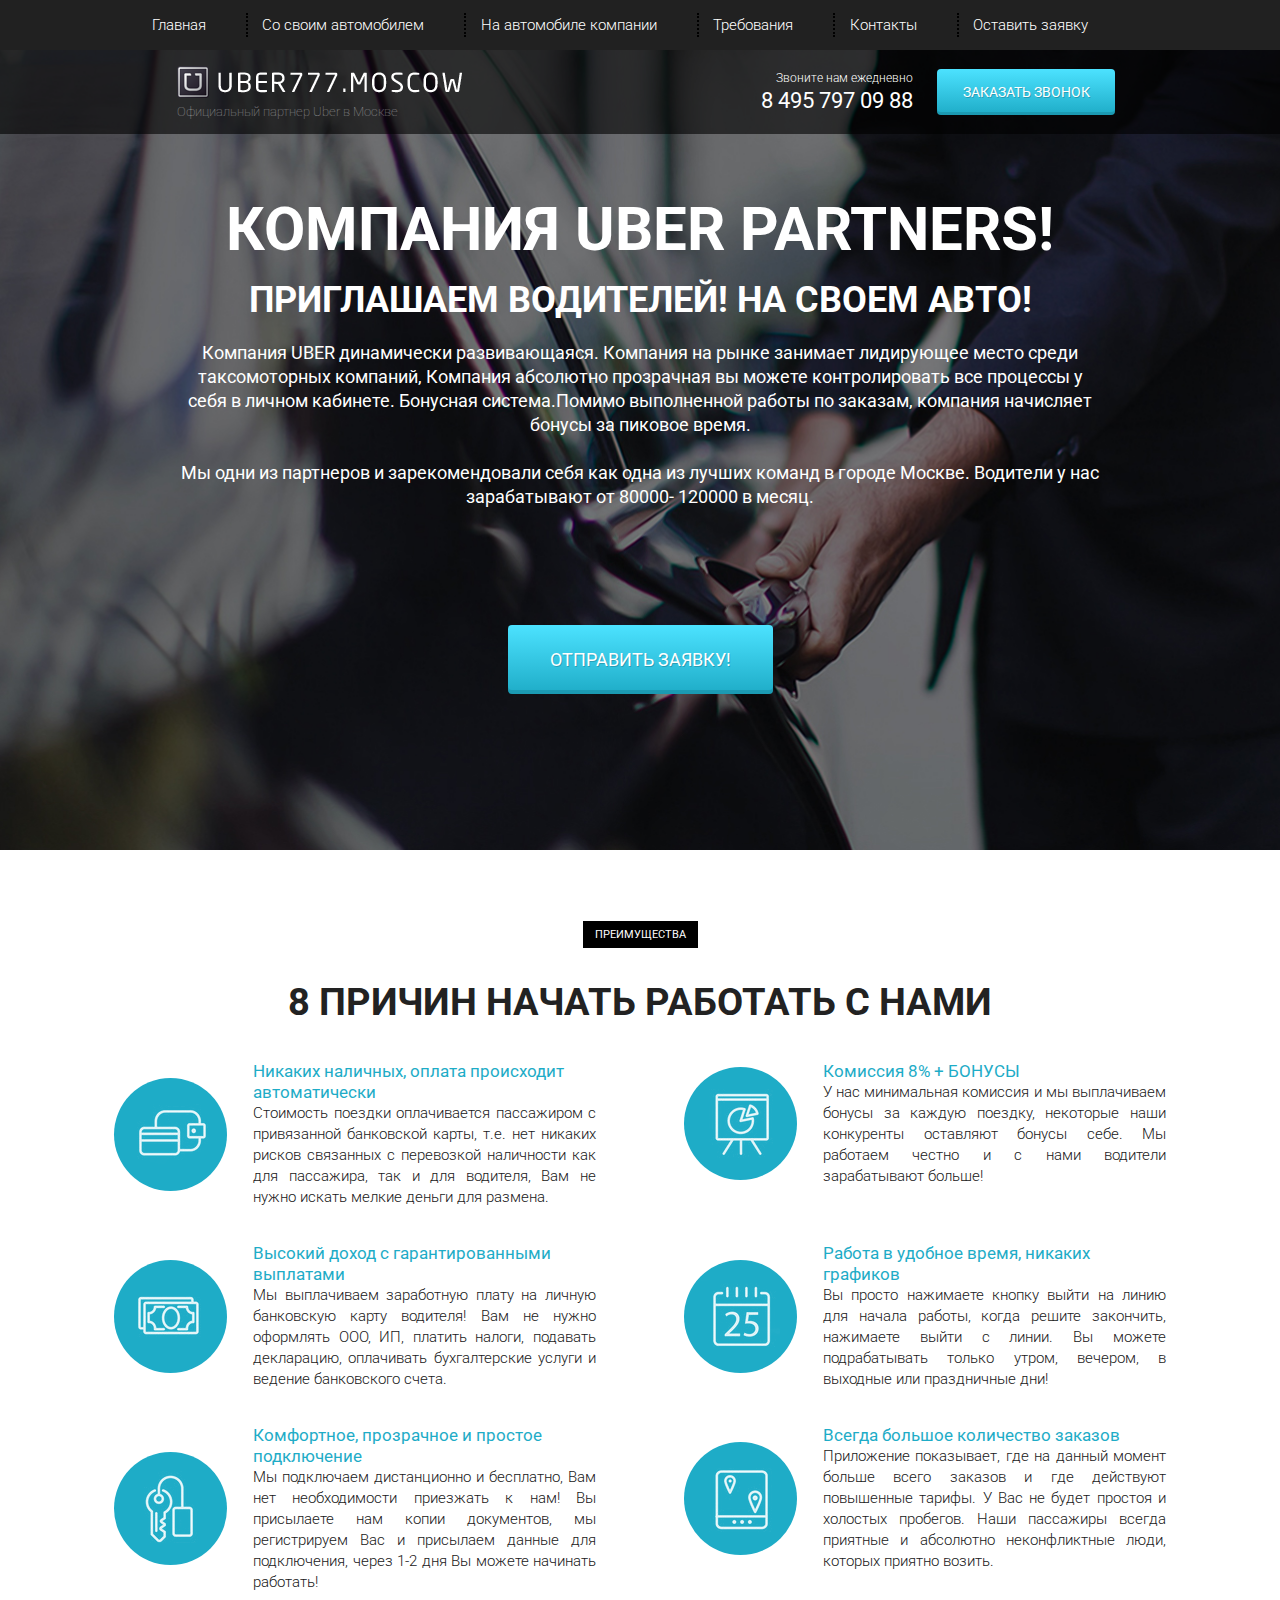
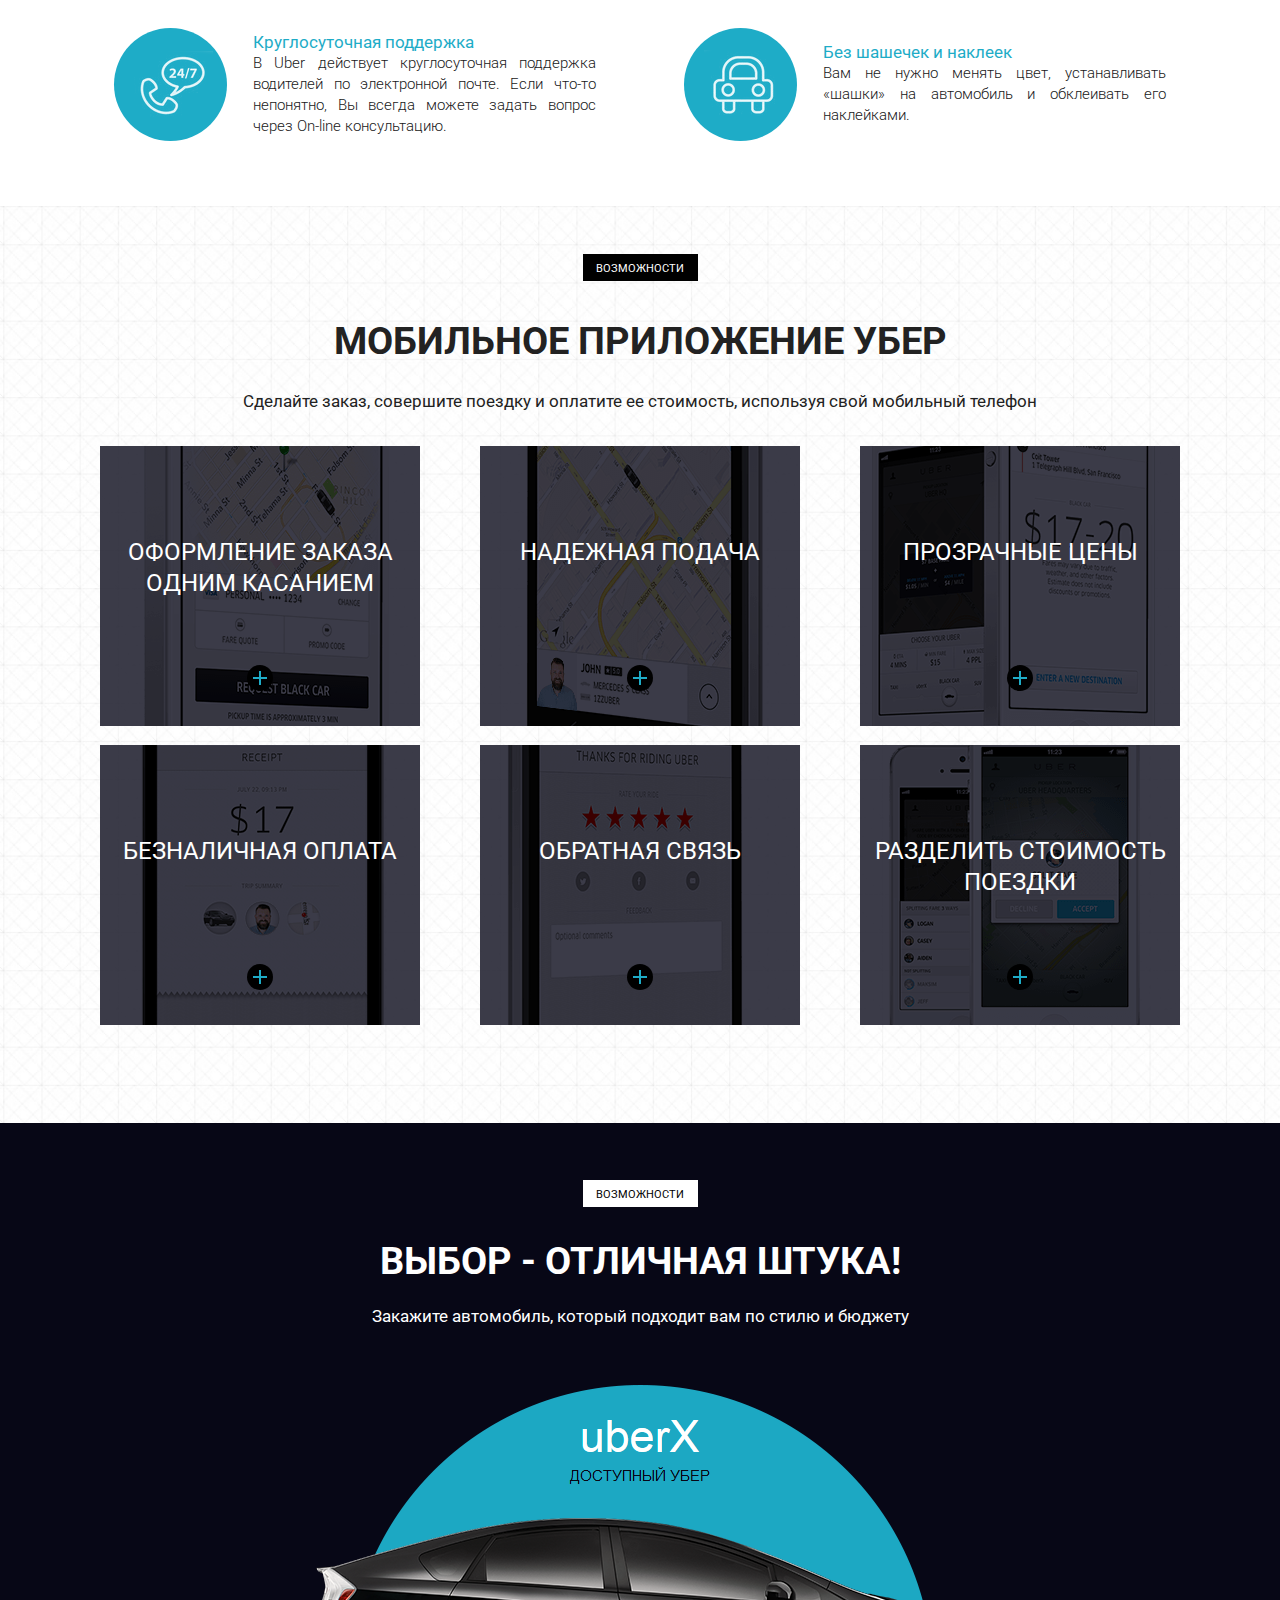
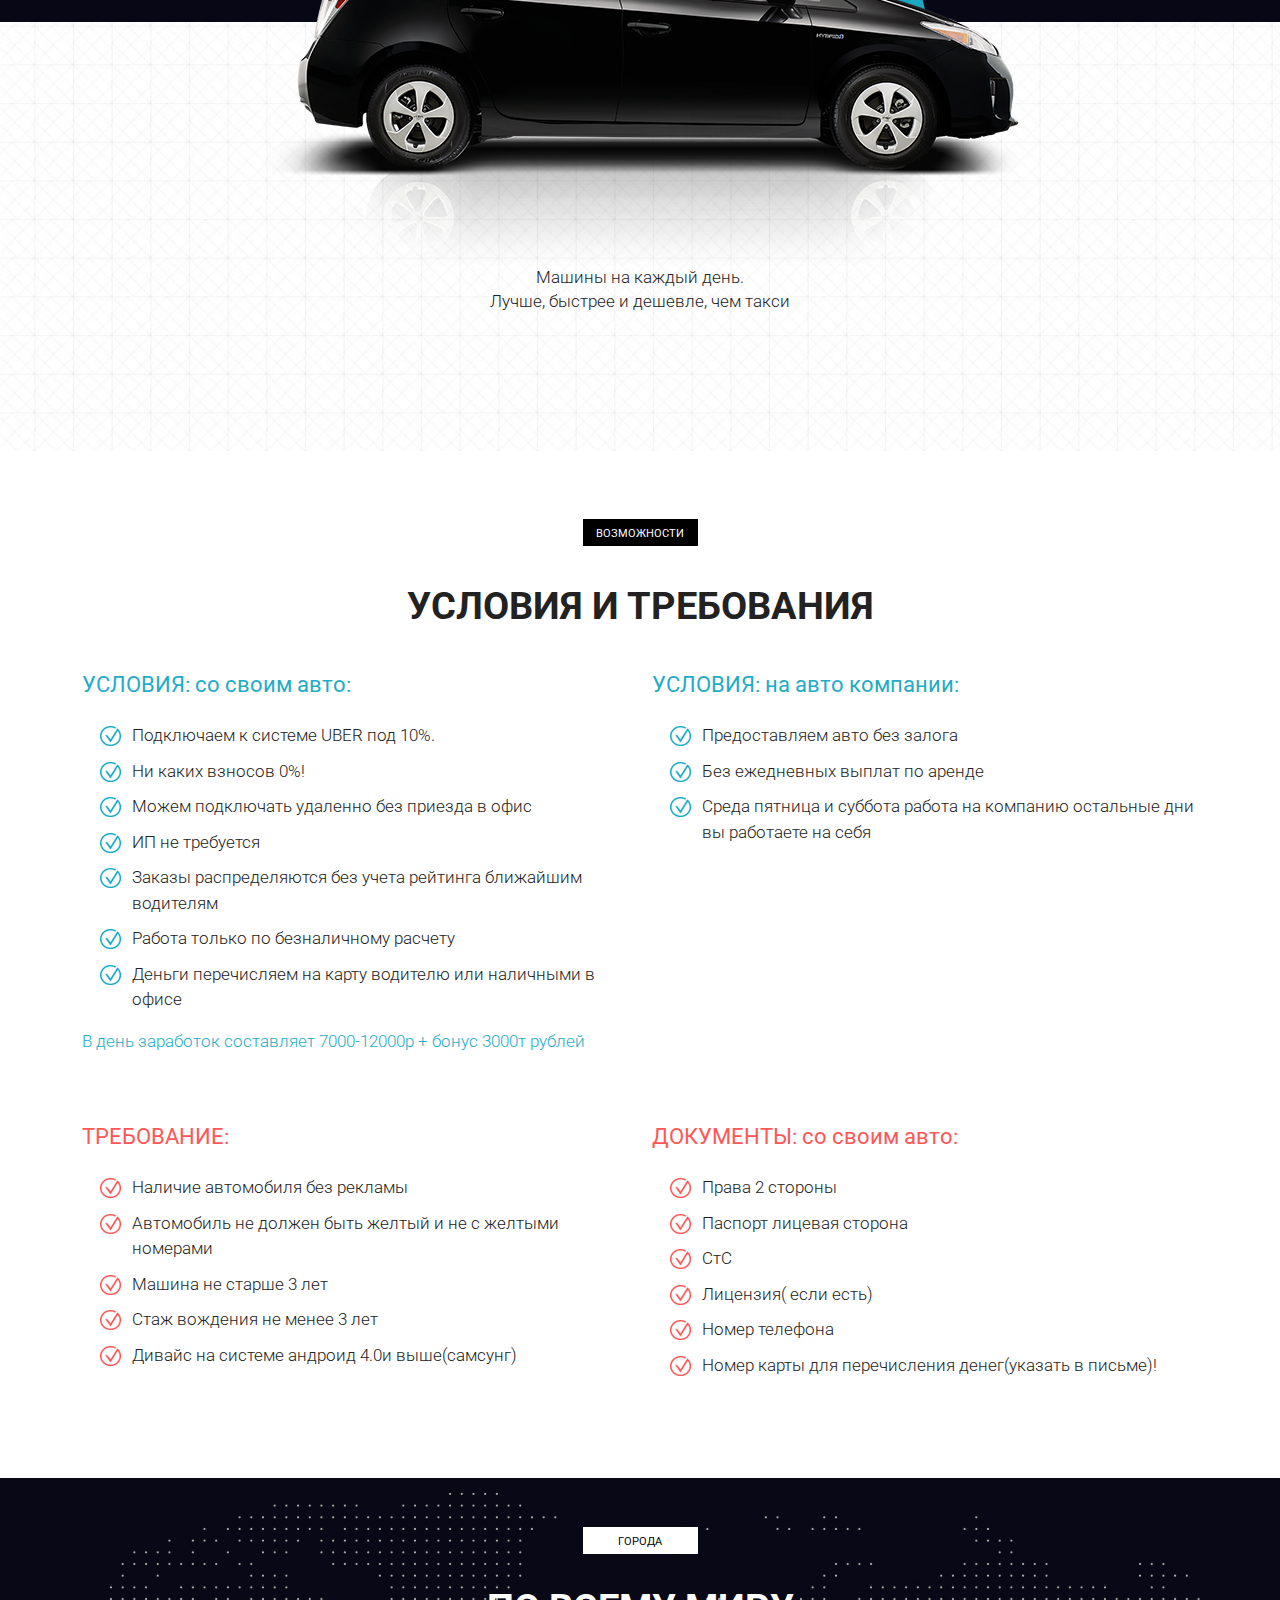
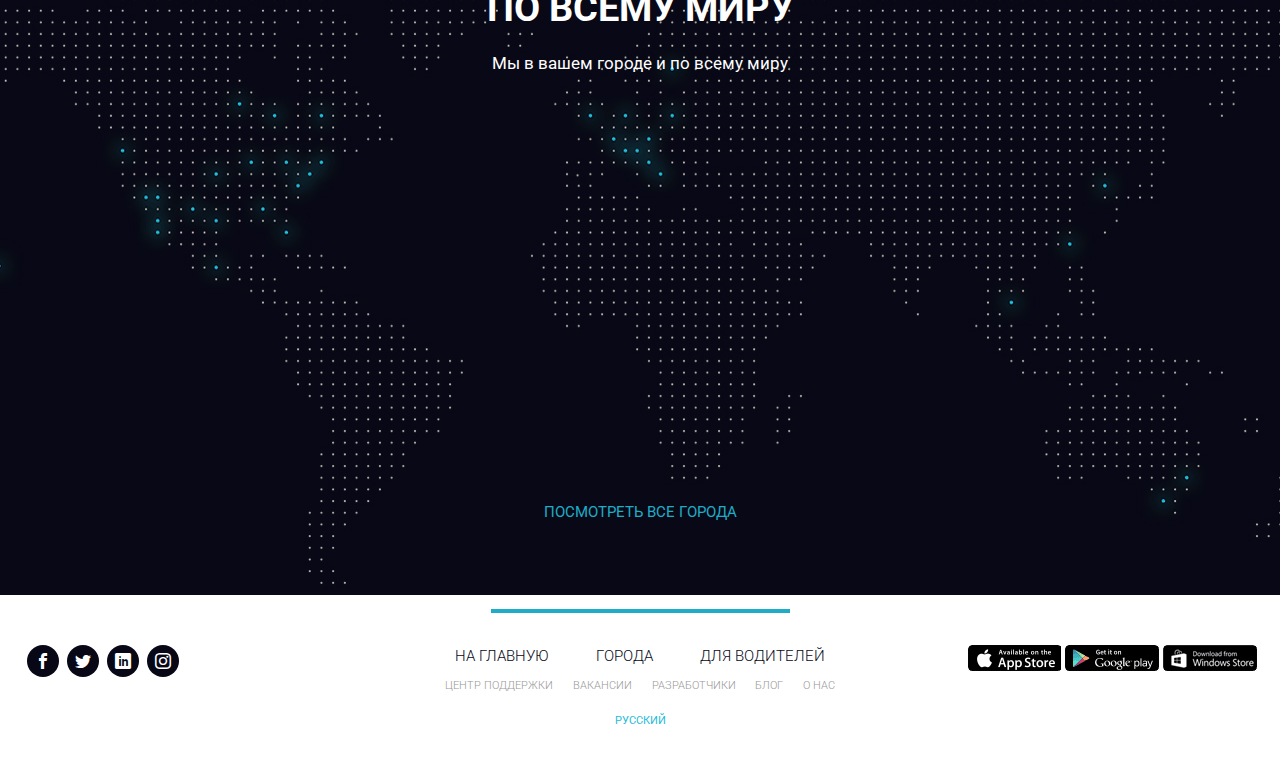
<file: uber/index.html>
<!DOCTYPE html>
<html lang="en">
<head>
    <meta charset="UTF-8">
    <meta http-equiv="X-UA-Compatible" content="IE=edge">
    <meta name="viewport" content="width=device-width, initial-scale=1.0">
    <title>UBER</title>
    <link rel="shortcut icon" href="icons/favicon/favicon.ico" type="image/x-icon">
    <link rel="preconnect" href="https://fonts.googleapis.com">
    <link rel="preconnect" href="https://fonts.gstatic.com" crossorigin>
    <link href="https://fonts.googleapis.com/css2?family=Roboto:wght@300;400;700&display=swap" rel="stylesheet">
        <link rel="stylesheet" href="css/bootstrap-grid.min.css">
    <link rel="stylesheet" href="css/bootstrap-reboot.min.css">
    <link rel="stylesheet" href="css/icon-fonts.css">
    <link rel="stylesheet" href="css/style.min.css">
</head>
<body>
    <header>
        <nav>
            <div class="container">
                <ul class="menu">
                   <li class="menu_item"><a href="#" class="menu_link">Главная</a></li>
                   <li class="menu_item"><a href="#require" class="menu_link">Со своим автомобилем</a></li>
                   <li class="menu_item"><a href="#require" class="menu_link">На автомобиле компании</a></li>
                   <li class="menu_item"><a href="#" class="menu_link">Требования</a></li>
                   <li class="menu_item"><a href="#" class="menu_link">Контакты</a></li>
                   <li class="menu_item"><a href="#" class="menu_link">Оставить заявку</a></li>
                </ul>
            </div>
            <div class="hamburger">
                <span></span>
                <span></span>
                <span></span>
            </div>
        </nav>
        <div class="subheader">
            <div class="container">
                <div class="row">
                    <div class="col-6 col-md-4 offset-md-1">
                        <a href="#" class="subheader_logo"><img src="icons/logo.png" alt="logo"></a>
                        <div class="xs-hidden subheader_official">Официальный партнер Uber в Москве</div>
                    </div>
    
                    <div class="xs-hidden col-6 col-md-3 offset-md-1 col-xl-2 offset-xl-2">
                        <div class="subheader_call">Звоните нам ежедневно</div>
                        <a href="tel:84957970988" class="subheader_phone">8 495 797 09 88</a>
                    </div>
    
                    <div class="col-6 col-md-3">
                        <a href="tel:84957970988" class="xs-visible subheader_phone">8 495 797 09 88</a>
                        <button class="subheader_btn">заказать звонок</button>
                    </div>
                </div>
            </div>
        </div>
    </header>

    <section class="promo">
        <div class="container">
            <div class="row">
                <div class="col-md-12 offset-md-0 col-lg-10 offset-lg-1">
                    <h1 class="promo_header">КОМПАНИЯ UBER PARTNERS!</h1>
                    <h2 class="promo_subheader">ПРИГЛАШАЕМ ВОДИТЕЛЕЙ! НА СВОЕМ АВТО!</h2>
                    <div class="promo_descr">
                        Компания UBER  динамически развивающаяся. Компания на рынке занимает лидирующее место среди
                        таксомоторных компаний, Компания абсолютно прозрачная вы можете контролировать все процессы у себя в личном кабинете. Бонуcная система.Помимо выполненной работы по заказам, компания начисляет бонусы за
                        пиковое время.
                        <br><br>
                        Мы одни из партнеров и зарекомендовали себя как одна из лучших команд в городе Москве.  Водители у нас
                        зарабатывают от 80000- 120000 в месяц.
                    </div>
                    <button class="promo_btn">ОТПРАВИТЬ ЗАЯВКУ!</button>
                </div>
            </div>
        </div>
    </section>

    <section class="adv">
        <div class="container">
                <h3 class="label">преимущества</h3>
                <h2 class="title">8 причин начать работать с нами</h2>
                <div class="row">
                        <div class="col-md-6">
                            <div class="adv_block">
                                <div class="adv_round">
                                    <img src="icons/icon1.png" alt="1">
                            </div>
                            <div class="adv_text">
                                <div class="adv_head">Никаких наличных, оплата происходит автоматически</div>
                                <div class="adv_descr">
                                    Стоимость поездки оплачивается пассажиром с привязанной банковской карты, т.е. нет никаких рисков связанных с перевозкой наличности как для пассажира, так и для водителя, Вам не нужно искать мелкие деньги для размена.</div>
                            </div>
                        </div>
                    </div>
    
                        <div class="col-md-6">
                            <div class="adv_block">
                                <div class="adv_round">
                                     <img src="icons/icon2.png" alt="2" class="adv_icon">
                                </div>
                            <div class="adv_text">
                                <div class="adv_head">Комиссия 8% + БОНУСЫ</div>
                                <div class="adv_descr">У нас минимальная комиссия и мы выплачиваем бонусы за каждую поездку, некоторые наши конкуренты оставляют бонусы себе. Мы работаем честно и с нами водители зарабатывают больше!</div>
                            </div>
                          </div>
                        </div>
    
                        <div class="col-md-6">
                            <div class="adv_block">
                                <div class="adv_round">
                                    <img src="icons/icon3.png" alt="3" class="adv_icon">
                                </div>
                            <div class="adv_text">
                                <div class="adv_head">Высокий доход с гарантированными выплатами</div>
                                <div class="adv_descr">Мы выплачиваем заработную плату на личную банковскую карту водителя! Вам не нужно оформлять ООО, ИП, платить налоги, подавать декларацию, оплачивать бухгалтерские услуги и ведение банковского счета.</div>
                                </div>
                            </div>
                        </div>
    
                        <div class="col-md-6">
                            <div class="adv_block">
                            <div class="adv_round">
                                <img src="icons/icon4.png" alt="4" class="adv_icon">
                            </div>
                            <div class="adv_text">
                                <div class="adv_head">Работа в удобное время, никаких графиков</div>
                                <div class="adv_descr">Вы просто нажимаете кнопку выйти на линию для начала работы, когда решите закончить, нажимаете выйти с линии. Вы можете подрабатывать только утром, вечером, в выходные или праздничные дни! </div>
                            </div>
                        </div>
                        </div>
    
                        <div class="col-md-6">
                            <div class="adv_block">
                            <div class="adv_round">
                                <img src="icons/icon5.png" alt="5" class="adv_icon">
                            </div>
                            <div class="adv_text">
                                <div class="adv_head">Комфортное, прозрачное и простое подключение</div>
                                <div class="adv_descr">Мы подключаем дистанционно и бесплатно, Вам нет необходимости приезжать к нам! Вы присылаете нам копии документов, мы регистрируем Вас и присылаем данные для подключения, через 1-2 дня Вы можете начинать работать!</div>
                            </div>
                        </div>
                    </div>
    
                        <div class="col-md-6">
                            <div class="adv_block">
                            <div class="adv_round">
                                <img src="icons/icon6.png" alt="6" class="adv_icon">
                            </div>
                            <div class="adv_text">
                                <div class="adv_head">Всегда большое количество заказов</div>
                                <div class="adv_descr">Приложение показывает, где на данный момент больше всего заказов и где действуют повышенные тарифы. У Вас не будет простоя и холостых пробегов. Наши пассажиры всегда приятные и абсолютно неконфликтные люди, которых приятно возить.</div>
                            </div>
                        </div>
                        </div>
    
                        <div class="col-md-6">
                            <div class="adv_block">
                            <div class="adv_round">
                                <img src="icons/icon7.png" alt="7" class="adv_icon">
                            </div>
                            <div class="adv_text">
                                <div class="adv_head">Круглосуточная поддержка</div>
                                <div class="adv_descr">В Uber действует круглосуточная поддержка водителей по электронной почте. Если что-то непонятно, Вы всегда можете задать вопрос через On-line консультацию.</div>
                            </div>
                        </div>
                    </div>
    
                        <div class="col-md-6">
                            <div class="adv_block">
                            <div class="adv_round">
                                <img src="icons/icon8.png" alt="8" class="adv_icon">
                            </div>
                            <div class="adv_text">
                                <div class="adv_head">Без шашечек и наклеек</div>
                                <div class="adv_descr">Вам не нужно менять цвет, устанавливать «шашки» на автомобиль и обклеивать его наклейками.</div>
                            </div>
                        </div>
                        </div>
                    </div>
                </div>
        </div>
     </section>
    <section class="mobile">
        <div class="container">
            <div class="label">Возможности</div>
            <div class="title">мобильное приложение убер</div>
            <div class="subtitle">Сделайте заказ, совершите поездку и оплатите ее стоимость, используя свой мобильный телефон</div>

            <div class="row">
                <div class="col-md-4">
                    <div class="mobile_item mobile_item_1">
                        <div class="mobile_item_subtitle">оформление заказа одним касанием</div>
                        <div class="mobile_item_plus"></div>
                    </div>
                </div>
                <div class="col-md-4">
                    <div class="mobile_item mobile_item_2">
                        <div class="mobile_item_subtitle">надежная подача</div>
                        <div class="mobile_item_plus"></div>
                    </div>
                </div>
                <div class="col-md-4">
                    <div class="mobile_item mobile_item_3">
                        <div class="mobile_item_subtitle">прозрачные цены</div>
                        <div class="mobile_item_plus"></div>
                    </div>
                </div>
                <div class="col-md-4">
                    <div class="mobile_item mobile_item_4">
                        <div class="mobile_item_subtitle">безналичная оплата</div>
                        <div class="mobile_item_plus"></div>
                    </div>
                </div>
                <div class="col-md-4">
                    <div class="mobile_item mobile_item_5">
                        <div class="mobile_item_subtitle">обратная связь</div>
                        <div class="mobile_item_plus"></div>
                    </div>
                </div>
                <div class="col-md-4">
                    <div class="mobile_item mobile_item_6">
                        <div class="mobile_item_subtitle">разделить
                            стоимость поездки</div>
                            <div class="mobile_item_plus"></div>
                    </div>
                </div>
            </div>
        </div>
    </section>

    <section class="choice">
        <div class="container">
            <div class="black"></div>
            <div class="label label_white">возможности</div>
            <h2 class="title title_white hidden-320">Выбор - отличная штука!</h2>
            <div class="subtitle subtitle_white hidden-320">Закажите автомобиль, который подходит вам по стилю и бюджету</div>

            <img src="img/auto.png" alt="uber car" class="choice_img">
            <div class="choice_descr">
                Машины на каждый день.<br>
                Лучше, быстрее и дешевле, чем такси
            </div>
        </div>
    </section>

    <section class="require" id="require">
        <div class="container">
            <div class="label">возможности</div>
            <div class="title">условия и требования</div>
            <div class="row">
                <div class="col-md-6">
                    <div class="require_block">
                    <div class="require_title">УСЛОВИЯ: со своим авто:</div>
                    <ul class="require_list">
                        <li>Подключаем к системе UBER  под 10%.</li>
                        <li>Ни каких взносов  0%!</li>
                        <li>Можем подключать удаленно без приезда в офис</li>
                        <li>ИП не требуется</li>
                        <li>Заказы распределяются без учета рейтинга ближайшим водителям</li>
                        <li>Работа только по безналичному расчету</li>
                        <li>Деньги перечисляем на карту водителю или наличными в офисе</li>
                    </ul>
                    <div class="require_descr">В день заработок составляет 7000-12000р + бонус 3000т рублей</div>
                </div>
                </div>
                <div class="col-md-6">
                    <div class="require_block">
                    <div class="require_title">УСЛОВИЯ: на авто компании:</div>
                <ul class="require_list">
                    <li>Предоставляем авто без залога</li>
                    <li>Без ежедневных выплат по аренде</li>
                    <li>Среда пятница и суббота работа на компанию остальные дни вы работаете на себя</li>
                </ul>
            </div>
            </div>
                <div class="col-md-6">
                    <div class="require_block require_block_nmb warning">
                    <div class="require_title">ТРЕБОВАНИЕ:</div>
                <ul class="require_list">
                    <li>Наличие автомобиля без рекламы</li>
                    <li>Автомобиль не должен быть желтый и не с желтыми номерами</li>
                    <li>Машина не старше 3 лет</li>
                    <li>Стаж вождения не менее 3 лет</li>
                    <li>Дивайс на системе андроид 4.0и выше(самсунг)</li>
                </ul>
            </div>
            </div>
                <div class="col-md-6">
                    <div class="require_block require_block_nmb warning">
                        <div class="require_title">ДОКУМЕНТЫ: со своим авто:</div>
                <ul class="require_list">
                    <li>Права 2 стороны</li>
                    <li>Паспорт лицевая сторона</li>
                    <li>СтС</li>
                    <li>Лицензия( если есть)</li>
                    <li>Номер телефона</li>
                    <li>Номер карты для перечисления денег(указать в письме)!</li>
                </ul>
            </div>
            </div>
            </div>
        </div>
    </section>
    <section class="world">
        <div class="container">
            <div class="label label_white">города</div>
            <h2 class="title title_white">По всему миру</h2>
            <div class="subtitle subtitle_white">Мы в вашем городе и по всему миру</div>
            <a href="#" class="world_link">посмотреть все города</a>

        </div>
    </section>
    <footer>
        <div class="footer_divider"></div>
        <div class="footer_wrapper">
            <div>
                <div class="footer_social">
                    <a href="#" class="footer_social_item">
                        <span class="icon-facebook"></span>
                        <i class="fab fa-facebook-f"></i>
                    </a>
                    <a href="#" class="footer_social_item">
                        <span class="icon-twitter"></span>
                        <i class="fab fa-twitter"></i>
                    </a>
                    <a href="#" class="footer_social_item">
                        <span class="icon-linkedin"></span>
                        <i class="fab fa-linkedin"></i>
                    </a>
                    <a href="#" class="footer_social_item">
                        <span class="icon-instagram"></span>
                        <i class="fab fa-instagram"></i>
                    </a>
                </div>
            </div>
            <div>
                <div class="footer_links">
                    <div class="footer_links_main">
                        <a href="#">на главную</a>
                        <a href="#">города</a>
                        <a href="#">для водителей</a>
                    </div>
                    <div class="footer_links_sub">
                        <a href="#">центр поддержки</a>
                        <a href="#">вакансии</a>
                        <a href="#">разработчики</a>
                        <a href="#">блог</a>
                        <a href="#">о нас</a>
                    </div>
                    <a href="#" class="footer_links_lang">Русский</a>
                </div>
            </div>
            <div>
                <div class="footer_mobile">
                    <a href="#">
                        <img src="icons/app_store.jpg" alt="App Store">
                    </a>
                    <a href="#">
                        <img src="icons/google.jpg" alt="Google play">
                    </a>
                    <a href="#">
                        <img src="icons/windows.jpg" alt="Windows store">
                    </a>
                </div>
            </div>
        </div>
    </footer>
    <script src="js/script.js"></script>
</body>
</html>
</file>
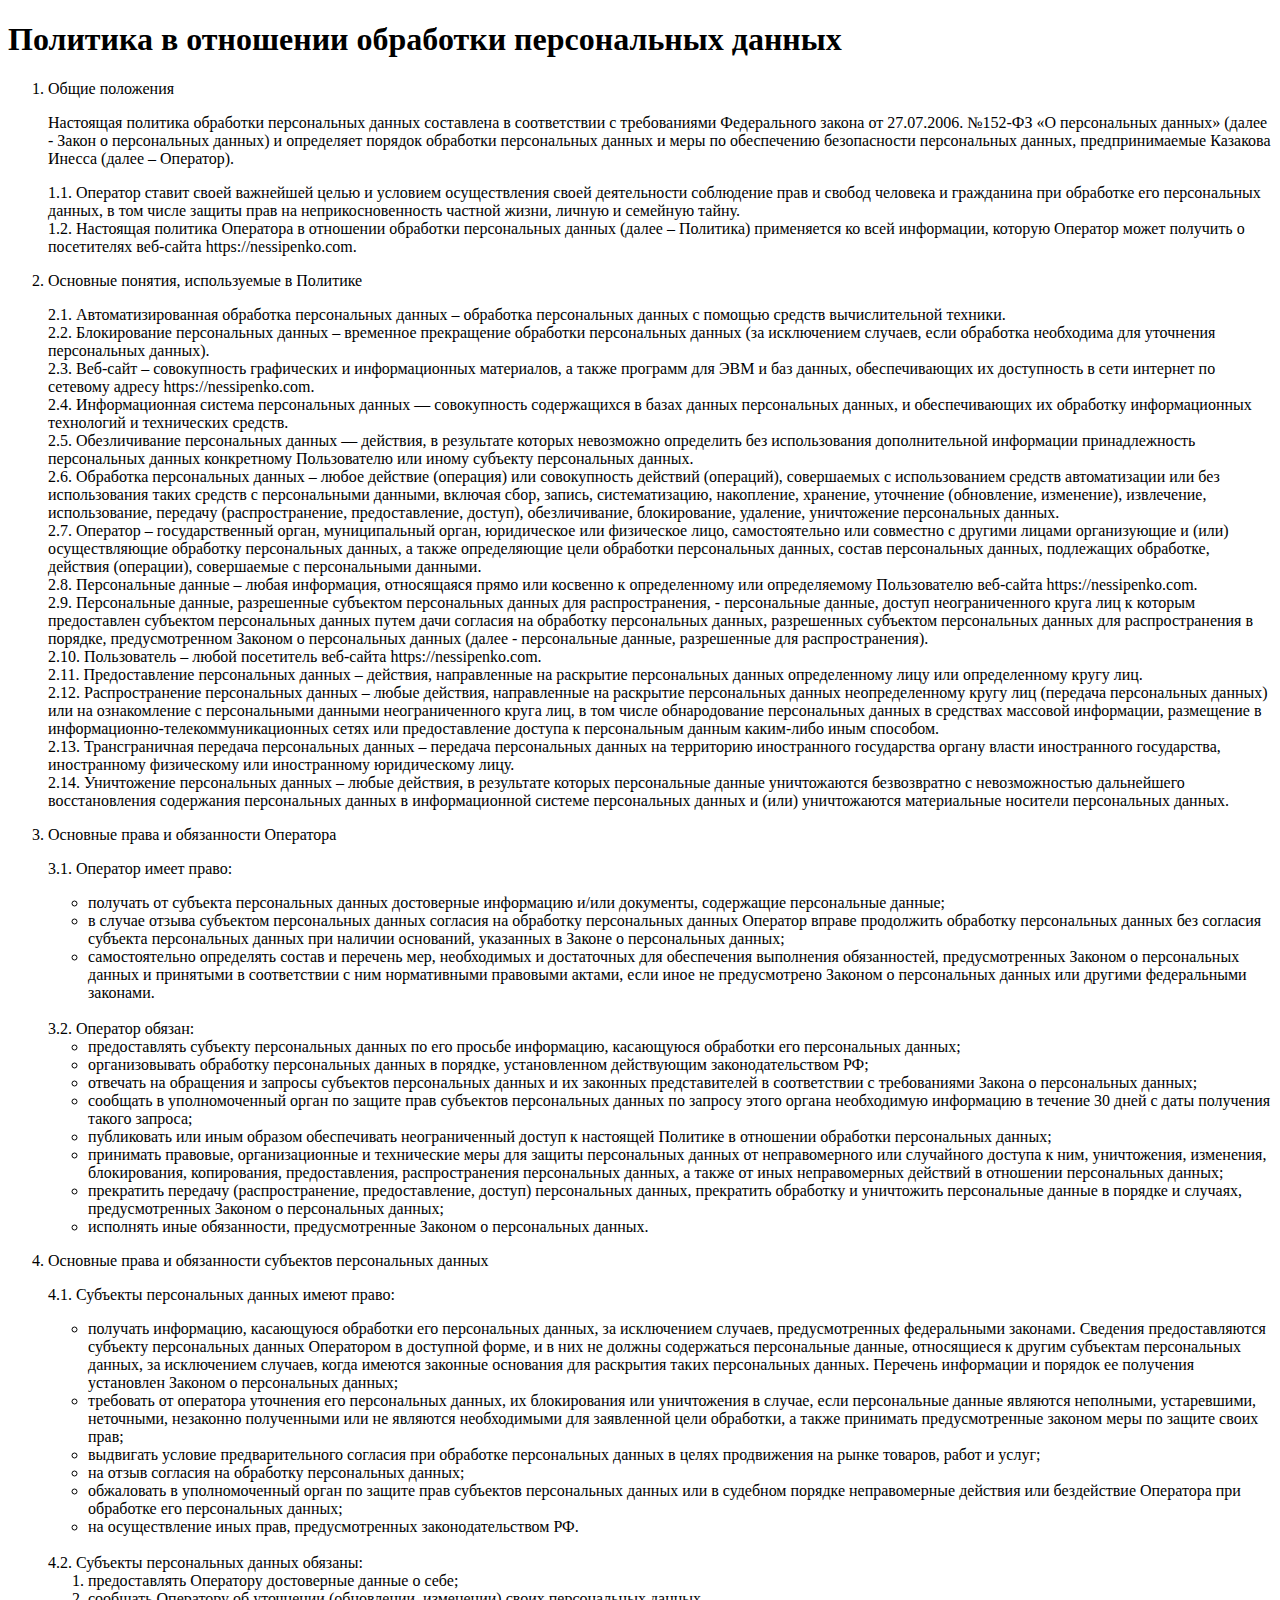
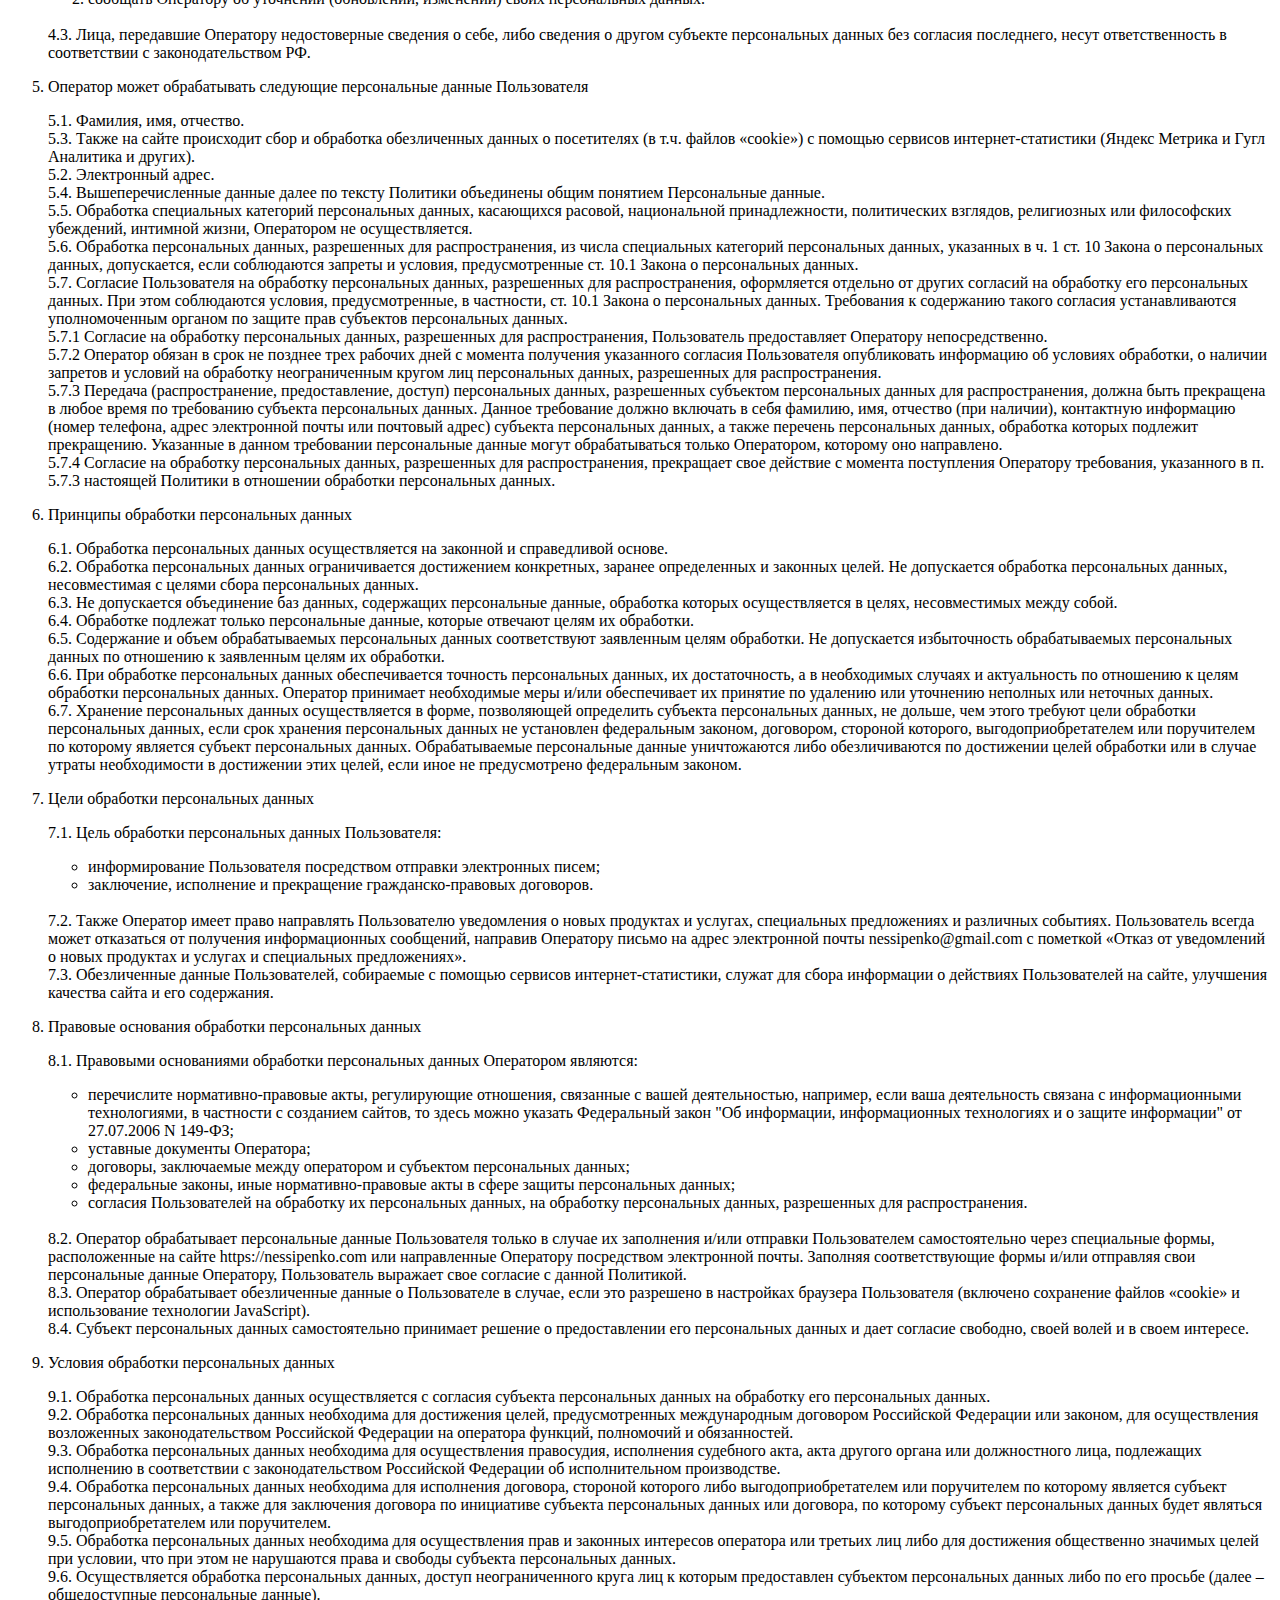
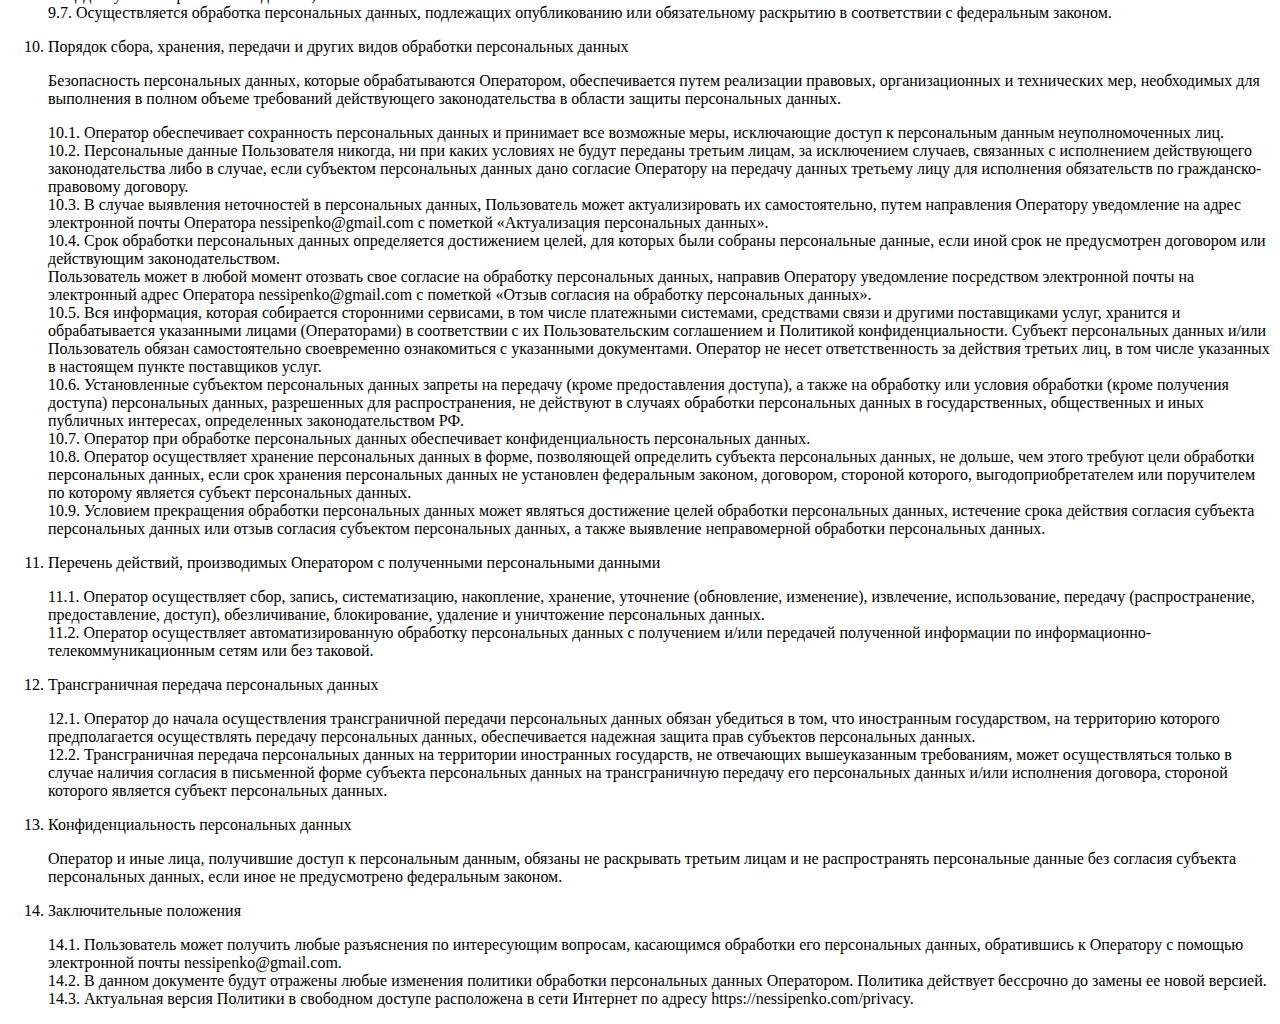
<file: policy.html>
<!DOCTYPE html><html lang="en"><head><meta charset="UTF-8"><meta http-equiv="X-UA-Compatible" content="IE=edge"><meta name="viewport" content="width=device-width,initial-scale=1"><title>Policy</title></head><body><h1>Политика в отношении обработки персональных данных</h1><ol><li>Общие положения</li><p>Настоящая политика обработки персональных данных составлена в соответствии с требованиями Федерального закона от 27.07.2006. №152-ФЗ «О персональных данных» (далее - Закон о персональных данных) и определяет порядок обработки персональных данных и меры по обеспечению безопасности персональных данных, предпринимаемые Казакова Инесса (далее – Оператор).</p><p>1.1. Оператор ставит своей важнейшей целью и условием осуществления своей деятельности соблюдение прав и свобод человека и гражданина при обработке его персональных данных, в том числе защиты прав на неприкосновенность частной жизни, личную и семейную тайну.<br>1.2. Настоящая политика Оператора в отношении обработки персональных данных (далее – Политика) применяется ко всей информации, которую Оператор может получить о посетителях веб-сайта https://nessipenko.com.</p><li>Основные понятия, используемые в Политике</li><p>2.1. Автоматизированная обработка персональных данных – обработка персональных данных с помощью средств вычислительной техники.<br>2.2. Блокирование персональных данных – временное прекращение обработки персональных данных (за исключением случаев, если обработка необходима для уточнения персональных данных).<br>2.3. Веб-сайт – совокупность графических и информационных материалов, а также программ для ЭВМ и баз данных, обеспечивающих их доступность в сети интернет по сетевому адресу https://nessipenko.com.<br>2.4. Информационная система персональных данных — совокупность содержащихся в базах данных персональных данных, и обеспечивающих их обработку информационных технологий и технических средств.<br>2.5. Обезличивание персональных данных — действия, в результате которых невозможно определить без использования дополнительной информации принадлежность персональных данных конкретному Пользователю или иному субъекту персональных данных.<br>2.6. Обработка персональных данных – любое действие (операция) или совокупность действий (операций), совершаемых с использованием средств автоматизации или без использования таких средств с персональными данными, включая сбор, запись, систематизацию, накопление, хранение, уточнение (обновление, изменение), извлечение, использование, передачу (распространение, предоставление, доступ), обезличивание, блокирование, удаление, уничтожение персональных данных.<br>2.7. Оператор – государственный орган, муниципальный орган, юридическое или физическое лицо, самостоятельно или совместно с другими лицами организующие и (или) осуществляющие обработку персональных данных, а также определяющие цели обработки персональных данных, состав персональных данных, подлежащих обработке, действия (операции), совершаемые с персональными данными.<br>2.8. Персональные данные – любая информация, относящаяся прямо или косвенно к определенному или определяемому Пользователю веб-сайта https://nessipenko.com.<br>2.9. Персональные данные, разрешенные субъектом персональных данных для распространения, - персональные данные, доступ неограниченного круга лиц к которым предоставлен субъектом персональных данных путем дачи согласия на обработку персональных данных, разрешенных субъектом персональных данных для распространения в порядке, предусмотренном Законом о персональных данных (далее - персональные данные, разрешенные для распространения).<br>2.10. Пользователь – любой посетитель веб-сайта https://nessipenko.com.<br>2.11. Предоставление персональных данных – действия, направленные на раскрытие персональных данных определенному лицу или определенному кругу лиц.<br>2.12. Распространение персональных данных – любые действия, направленные на раскрытие персональных данных неопределенному кругу лиц (передача персональных данных) или на ознакомление с персональными данными неограниченного круга лиц, в том числе обнародование персональных данных в средствах массовой информации, размещение в информационно-телекоммуникационных сетях или предоставление доступа к персональным данным каким-либо иным способом.<br>2.13. Трансграничная передача персональных данных – передача персональных данных на территорию иностранного государства органу власти иностранного государства, иностранному физическому или иностранному юридическому лицу.<br>2.14. Уничтожение персональных данных – любые действия, в результате которых персональные данные уничтожаются безвозвратно с невозможностью дальнейшего восстановления содержания персональных данных в информационной системе персональных данных и (или) уничтожаются материальные носители персональных данных.</p><li>Основные права и обязанности Оператора</li><p>3.1. Оператор имеет право:</p><ul><li>получать от субъекта персональных данных достоверные информацию и/или документы, содержащие персональные данные;</li><li>в случае отзыва субъектом персональных данных согласия на обработку персональных данных Оператор вправе продолжить обработку персональных данных без согласия субъекта персональных данных при наличии оснований, указанных в Законе о персональных данных;</li><li>самостоятельно определять состав и перечень мер, необходимых и достаточных для обеспечения выполнения обязанностей, предусмотренных Законом о персональных данных и принятыми в соответствии с ним нормативными правовыми актами, если иное не предусмотрено Законом о персональных данных или другими федеральными законами.</li></ul><br>3.2. Оператор обязан:<ul><li>предоставлять субъекту персональных данных по его просьбе информацию, касающуюся обработки его персональных данных;</li><li>организовывать обработку персональных данных в порядке, установленном действующим законодательством РФ;</li><li>отвечать на обращения и запросы субъектов персональных данных и их законных представителей в соответствии с требованиями Закона о персональных данных;</li><li>сообщать в уполномоченный орган по защите прав субъектов персональных данных по запросу этого органа необходимую информацию в течение 30 дней с даты получения такого запроса;</li><li>публиковать или иным образом обеспечивать неограниченный доступ к настоящей Политике в отношении обработки персональных данных;</li><li>принимать правовые, организационные и технические меры для защиты персональных данных от неправомерного или случайного доступа к ним, уничтожения, изменения, блокирования, копирования, предоставления, распространения персональных данных, а также от иных неправомерных действий в отношении персональных данных;</li><li>прекратить передачу (распространение, предоставление, доступ) персональных данных, прекратить обработку и уничтожить персональные данные в порядке и случаях, предусмотренных Законом о персональных данных;</li><li>исполнять иные обязанности, предусмотренные Законом о персональных данных.</li></ul><p></p><li>Основные права и обязанности субъектов персональных данных</li><p>4.1. Субъекты персональных данных имеют право:</p><ul><li>получать информацию, касающуюся обработки его персональных данных, за исключением случаев, предусмотренных федеральными законами. Сведения предоставляются субъекту персональных данных Оператором в доступной форме, и в них не должны содержаться персональные данные, относящиеся к другим субъектам персональных данных, за исключением случаев, когда имеются законные основания для раскрытия таких персональных данных. Перечень информации и порядок ее получения установлен Законом о персональных данных;</li><li>требовать от оператора уточнения его персональных данных, их блокирования или уничтожения в случае, если персональные данные являются неполными, устаревшими, неточными, незаконно полученными или не являются необходимыми для заявленной цели обработки, а также принимать предусмотренные законом меры по защите своих прав;</li><li>выдвигать условие предварительного согласия при обработке персональных данных в целях продвижения на рынке товаров, работ и услуг;</li><li>на отзыв согласия на обработку персональных данных;</li><li>обжаловать в уполномоченный орган по защите прав субъектов персональных данных или в судебном порядке неправомерные действия или бездействие Оператора при обработке его персональных данных;</li><li>на осуществление иных прав, предусмотренных законодательством РФ.</li></ul><br>4.2. Субъекты персональных данных обязаны:<ol><li>предоставлять Оператору достоверные данные о себе;</li><li>сообщать Оператору об уточнении (обновлении, изменении) своих персональных данных.</li></ol><br>4.3. Лица, передавшие Оператору недостоверные сведения о себе, либо сведения о другом субъекте персональных данных без согласия последнего, несут ответственность в соответствии с законодательством РФ.<p></p><li>Оператор может обрабатывать следующие персональные данные Пользователя</li><p>5.1. Фамилия, имя, отчество.<br>5.3. Также на сайте происходит сбор и обработка обезличенных данных о посетителях (в т.ч. файлов «cookie») с помощью сервисов интернет-статистики (Яндекс Метрика и Гугл Аналитика и других).<br>5.2. Электронный адрес.<br>5.4. Вышеперечисленные данные далее по тексту Политики объединены общим понятием Персональные данные.<br>5.5. Обработка специальных категорий персональных данных, касающихся расовой, национальной принадлежности, политических взглядов, религиозных или философских убеждений, интимной жизни, Оператором не осуществляется.<br>5.6. Обработка персональных данных, разрешенных для распространения, из числа специальных категорий персональных данных, указанных в ч. 1 ст. 10 Закона о персональных данных, допускается, если соблюдаются запреты и условия, предусмотренные ст. 10.1 Закона о персональных данных.<br>5.7. Согласие Пользователя на обработку персональных данных, разрешенных для распространения, оформляется отдельно от других согласий на обработку его персональных данных. При этом соблюдаются условия, предусмотренные, в частности, ст. 10.1 Закона о персональных данных. Требования к содержанию такого согласия устанавливаются уполномоченным органом по защите прав субъектов персональных данных.<br>5.7.1 Согласие на обработку персональных данных, разрешенных для распространения, Пользователь предоставляет Оператору непосредственно.<br>5.7.2 Оператор обязан в срок не позднее трех рабочих дней с момента получения указанного согласия Пользователя опубликовать информацию об условиях обработки, о наличии запретов и условий на обработку неограниченным кругом лиц персональных данных, разрешенных для распространения.<br>5.7.3 Передача (распространение, предоставление, доступ) персональных данных, разрешенных субъектом персональных данных для распространения, должна быть прекращена в любое время по требованию субъекта персональных данных. Данное требование должно включать в себя фамилию, имя, отчество (при наличии), контактную информацию (номер телефона, адрес электронной почты или почтовый адрес) субъекта персональных данных, а также перечень персональных данных, обработка которых подлежит прекращению. Указанные в данном требовании персональные данные могут обрабатываться только Оператором, которому оно направлено.<br>5.7.4 Согласие на обработку персональных данных, разрешенных для распространения, прекращает свое действие с момента поступления Оператору требования, указанного в п. 5.7.3 настоящей Политики в отношении обработки персональных данных.</p><li>Принципы обработки персональных данных</li><p>6.1. Обработка персональных данных осуществляется на законной и справедливой основе.<br>6.2. Обработка персональных данных ограничивается достижением конкретных, заранее определенных и законных целей. Не допускается обработка персональных данных, несовместимая с целями сбора персональных данных.<br>6.3. Не допускается объединение баз данных, содержащих персональные данные, обработка которых осуществляется в целях, несовместимых между собой.<br>6.4. Обработке подлежат только персональные данные, которые отвечают целям их обработки.<br>6.5. Содержание и объем обрабатываемых персональных данных соответствуют заявленным целям обработки. Не допускается избыточность обрабатываемых персональных данных по отношению к заявленным целям их обработки.<br>6.6. При обработке персональных данных обеспечивается точность персональных данных, их достаточность, а в необходимых случаях и актуальность по отношению к целям обработки персональных данных. Оператор принимает необходимые меры и/или обеспечивает их принятие по удалению или уточнению неполных или неточных данных.<br>6.7. Хранение персональных данных осуществляется в форме, позволяющей определить субъекта персональных данных, не дольше, чем этого требуют цели обработки персональных данных, если срок хранения персональных данных не установлен федеральным законом, договором, стороной которого, выгодоприобретателем или поручителем по которому является субъект персональных данных. Обрабатываемые персональные данные уничтожаются либо обезличиваются по достижении целей обработки или в случае утраты необходимости в достижении этих целей, если иное не предусмотрено федеральным законом.</p><li>Цели обработки персональных данных</li><p>7.1. Цель обработки персональных данных Пользователя:</p><ul><li>информирование Пользователя посредством отправки электронных писем;</li><li>заключение, исполнение и прекращение гражданско-правовых договоров.</li></ul><br>7.2. Также Оператор имеет право направлять Пользователю уведомления о новых продуктах и услугах, специальных предложениях и различных событиях. Пользователь всегда может отказаться от получения информационных сообщений, направив Оператору письмо на адрес электронной почты nessipenko@gmail.com с пометкой «Отказ от уведомлений о новых продуктах и услугах и специальных предложениях».<br>7.3. Обезличенные данные Пользователей, собираемые с помощью сервисов интернет-статистики, служат для сбора информации о действиях Пользователей на сайте, улучшения качества сайта и его содержания.<p></p><li>Правовые основания обработки персональных данных</li><p>8.1. Правовыми основаниями обработки персональных данных Оператором являются:</p><ul><li>перечислите нормативно-правовые акты, регулирующие отношения, связанные с вашей деятельностью, например, если ваша деятельность связана с информационными технологиями, в частности с созданием сайтов, то здесь можно указать Федеральный закон "Об информации, информационных технологиях и о защите информации" от 27.07.2006 N 149-ФЗ;</li><li>уставные документы Оператора;</li><li>договоры, заключаемые между оператором и субъектом персональных данных;</li><li>федеральные законы, иные нормативно-правовые акты в сфере защиты персональных данных;</li><li>согласия Пользователей на обработку их персональных данных, на обработку персональных данных, разрешенных для распространения.</li></ul><br>8.2. Оператор обрабатывает персональные данные Пользователя только в случае их заполнения и/или отправки Пользователем самостоятельно через специальные формы, расположенные на сайте https://nessipenko.com или направленные Оператору посредством электронной почты. Заполняя соответствующие формы и/или отправляя свои персональные данные Оператору, Пользователь выражает свое согласие с данной Политикой.<br>8.3. Оператор обрабатывает обезличенные данные о Пользователе в случае, если это разрешено в настройках браузера Пользователя (включено сохранение файлов «cookie» и использование технологии JavaScript).<br>8.4. Субъект персональных данных самостоятельно принимает решение о предоставлении его персональных данных и дает согласие свободно, своей волей и в своем интересе.<p></p><li>Условия обработки персональных данных</li><p>9.1. Обработка персональных данных осуществляется с согласия субъекта персональных данных на обработку его персональных данных.<br>9.2. Обработка персональных данных необходима для достижения целей, предусмотренных международным договором Российской Федерации или законом, для осуществления возложенных законодательством Российской Федерации на оператора функций, полномочий и обязанностей.<br>9.3. Обработка персональных данных необходима для осуществления правосудия, исполнения судебного акта, акта другого органа или должностного лица, подлежащих исполнению в соответствии с законодательством Российской Федерации об исполнительном производстве.<br>9.4. Обработка персональных данных необходима для исполнения договора, стороной которого либо выгодоприобретателем или поручителем по которому является субъект персональных данных, а также для заключения договора по инициативе субъекта персональных данных или договора, по которому субъект персональных данных будет являться выгодоприобретателем или поручителем.<br>9.5. Обработка персональных данных необходима для осуществления прав и законных интересов оператора или третьих лиц либо для достижения общественно значимых целей при условии, что при этом не нарушаются права и свободы субъекта персональных данных.<br>9.6. Осуществляется обработка персональных данных, доступ неограниченного круга лиц к которым предоставлен субъектом персональных данных либо по его просьбе (далее – общедоступные персональные данные).<br>9.7. Осуществляется обработка персональных данных, подлежащих опубликованию или обязательному раскрытию в соответствии с федеральным законом.<br></p><li>Порядок сбора, хранения, передачи и других видов обработки персональных данных</li><p>Безопасность персональных данных, которые обрабатываются Оператором, обеспечивается путем реализации правовых, организационных и технических мер, необходимых для выполнения в полном объеме требований действующего законодательства в области защиты персональных данных.</p><p>10.1. Оператор обеспечивает сохранность персональных данных и принимает все возможные меры, исключающие доступ к персональным данным неуполномоченных лиц.<br>10.2. Персональные данные Пользователя никогда, ни при каких условиях не будут переданы третьим лицам, за исключением случаев, связанных с исполнением действующего законодательства либо в случае, если субъектом персональных данных дано согласие Оператору на передачу данных третьему лицу для исполнения обязательств по гражданско-правовому договору.<br>10.3. В случае выявления неточностей в персональных данных, Пользователь может актуализировать их самостоятельно, путем направления Оператору уведомление на адрес электронной почты Оператора nessipenko@gmail.com с пометкой «Актуализация персональных данных».<br>10.4. Срок обработки персональных данных определяется достижением целей, для которых были собраны персональные данные, если иной срок не предусмотрен договором или действующим законодательством.<br>Пользователь может в любой момент отозвать свое согласие на обработку персональных данных, направив Оператору уведомление посредством электронной почты на электронный адрес Оператора nessipenko@gmail.com с пометкой «Отзыв согласия на обработку персональных данных».<br>10.5. Вся информация, которая собирается сторонними сервисами, в том числе платежными системами, средствами связи и другими поставщиками услуг, хранится и обрабатывается указанными лицами (Операторами) в соответствии с их Пользовательским соглашением и Политикой конфиденциальности. Субъект персональных данных и/или Пользователь обязан самостоятельно своевременно ознакомиться с указанными документами. Оператор не несет ответственность за действия третьих лиц, в том числе указанных в настоящем пункте поставщиков услуг.<br>10.6. Установленные субъектом персональных данных запреты на передачу (кроме предоставления доступа), а также на обработку или условия обработки (кроме получения доступа) персональных данных, разрешенных для распространения, не действуют в случаях обработки персональных данных в государственных, общественных и иных публичных интересах, определенных законодательством РФ.<br>10.7. Оператор при обработке персональных данных обеспечивает конфиденциальность персональных данных.<br>10.8. Оператор осуществляет хранение персональных данных в форме, позволяющей определить субъекта персональных данных, не дольше, чем этого требуют цели обработки персональных данных, если срок хранения персональных данных не установлен федеральным законом, договором, стороной которого, выгодоприобретателем или поручителем по которому является субъект персональных данных.<br>10.9. Условием прекращения обработки персональных данных может являться достижение целей обработки персональных данных, истечение срока действия согласия субъекта персональных данных или отзыв согласия субъектом персональных данных, а также выявление неправомерной обработки персональных данных.</p><li>Перечень действий, производимых Оператором с полученными персональными данными</li><p>11.1. Оператор осуществляет сбор, запись, систематизацию, накопление, хранение, уточнение (обновление, изменение), извлечение, использование, передачу (распространение, предоставление, доступ), обезличивание, блокирование, удаление и уничтожение персональных данных.<br>11.2. Оператор осуществляет автоматизированную обработку персональных данных с получением и/или передачей полученной информации по информационно-телекоммуникационным сетям или без таковой.</p><li>Трансграничная передача персональных данных</li><p>12.1. Оператор до начала осуществления трансграничной передачи персональных данных обязан убедиться в том, что иностранным государством, на территорию которого предполагается осуществлять передачу персональных данных, обеспечивается надежная защита прав субъектов персональных данных.<br>12.2. Трансграничная передача персональных данных на территории иностранных государств, не отвечающих вышеуказанным требованиям, может осуществляться только в случае наличия согласия в письменной форме субъекта персональных данных на трансграничную передачу его персональных данных и/или исполнения договора, стороной которого является субъект персональных данных.</p><li>Конфиденциальность персональных данных</li><p>Оператор и иные лица, получившие доступ к персональным данным, обязаны не раскрывать третьим лицам и не распространять персональные данные без согласия субъекта персональных данных, если иное не предусмотрено федеральным законом.</p><li>Заключительные положения</li><p>14.1. Пользователь может получить любые разъяснения по интересующим вопросам, касающимся обработки его персональных данных, обратившись к Оператору с помощью электронной почты nessipenko@gmail.com.<br>14.2. В данном документе будут отражены любые изменения политики обработки персональных данных Оператором. Политика действует бессрочно до замены ее новой версией.<br>14.3. Актуальная версия Политики в свободном доступе расположена в сети Интернет по адресу https://nessipenko.com/privacy.</p></ol></body></html>
</file>
<file: uber/css/icon-fonts.css>
@font-face {
  font-family: 'icomoon';
  src:  url('fonts/icomoon.eot?acw1vj');
  src:  url('../fonts/icomoon.eot?acw1vj#iefix') format('embedded-opentype'),
    url('../fonts/icomoon.ttf?acw1vj') format('truetype'),
    url('../fonts/icomoon.woff?acw1vj') format('woff'),
    url('../fonts/icomoon.svg?acw1vj#icomoon') format('svg');
  font-weight: normal;
  font-style: normal;
  font-display: block;
}

[class^="icon-"], [class*=" icon-"] {
  /* use !important to prevent issues with browser extensions that change fonts */
  font-family: 'icomoon' !important;
  speak: never;
  font-style: normal;
  font-weight: normal;
  font-variant: normal;
  text-transform: none;
  line-height: 1;

  /* Better Font Rendering =========== */
  -webkit-font-smoothing: antialiased;
  -moz-osx-font-smoothing: grayscale;
}

.icon-facebook:before {
  content: "\ea90";
}
.icon-instagram:before {
  content: "\ea92";
}
.icon-twitter:before {
  content: "\ea96";
}
.icon-linkedin:before {
  content: "\eac9";
}
</file>
<file: uber/css/style.min.css>
*{font-family:Roboto,sans-serif}header{position:relative;height:50px}nav{position:fixed;width:100%;height:50px;background:#212121;z-index:5}a{text-decoration:none}.hamburger{display:none}.menu{display:flex;justify-content:space-between;padding:13px 70px;margin:0;list-style-type:none}.menu_link{font-size:15px;font-weight:300;color:#fff;text-decoration:none}.menu_link:hover{text-decoration:underline;color:#fff}.menu_item{border-right:2px dotted #000;padding-right:40px}.menu_item:last-child{border-right:none}.subheader{position:absolute;top:50px;width:100%;height:84px;background-color:rgba(0,0,0,.6)}.subheader_logo{display:block;max-width:100%;margin-top:16px}.subheader_official{margin-top:4px;opacity:.5;font-size:13px;font-weight:100;color:#fff}.subheader_partner{margin-top:6px;opacity:.5;font-size:13px;font-weight:100;color:#fff}.subheader_call{margin-top:19px;font-size:12px;font-weight:300;color:#fff;text-align:right}.subheader_phone{display:block;margin-top:8px;font-size:22px;font-weight:400;color:#fff;text-transform:uppercase;text-align:right;line-height:12px;text-decoration:none}.subheader_btn{margin-top:19px;width:178px;height:46px;background-image:linear-gradient(0deg,#1eacc7 0,#4ce2ff 100%);border:none;border-radius:4px;box-shadow:inset 0 -3px 0 0 rgba(0,0,0,.11);font-size:14px;font-weight:400;text-transform:uppercase;text-shadow:1px 1px 0 rgba(0,0,0,.2);color:#fff}.subheader_btn:hover{background-image:none;background-color:#1eacc7}.promo{padding:150px 0 135px 0;min-height:800px;background:url(../img/bg_main.jpg) center center/cover no-repeat}.promo_header{font-size:60px;font-weight:700;text-transform:uppercase;color:#fff;text-align:center;line-height:60px;margin:0}.promo_subheader{margin-top:22px;font-size:36px;font-weight:700;color:#fff;text-align:center;line-height:36px;text-transform:uppercase}.promo_descr{margin-top:23px;font-size:18px;line-height:24px;font-weight:400;color:#fff;text-align:center}.promo_btn{display:block;margin:116px auto 0 auto;margin:0 auto;margin-top:116px;width:265px;height:69px;background-image:linear-gradient(0deg,#1eacc7 0,#4ce2ff 100%);border:none;border-radius:4px;box-shadow:inset 0 -4px 0 0 rgba(0,0,0,.11);font-size:18px;line-height:68px;font-weight:400;text-transform:uppercase;text-shadow:1px 1px 0 rgba(0,0,0,.2);color:#fff}.promo_btn:hover{background-image:none;background-color:#1eacc7}.label{position:relative;margin:0 auto;width:115px;height:27px;padding:7px 11px;background-color:#000;font-style:normal;font-weight:400;font-size:11px;text-transform:uppercase;color:#fff;text-align:center}.label_white{background-color:#fff;color:#000;z-index:1}.title{position:relative;margin-bottom:0;margin-top:32px;font-size:38px;font-weight:700;text-transform:uppercase;color:#222;text-align:center}.title_white{color:#fff;z-index:1}.subtitle{position:relative;margin-top:19px;font-size:17px;font-weight:400;color:#222;text-align:center}.subtitle_white{color:#fff;z-index:1}.adv{padding:71px 0 65px 0}.adv_block{display:flex;justify-content:center;align-items:center;margin-top:35px}.adv_round{display:flex;justify-content:center;align-items:center;margin-right:26px;width:113px;height:113px;background-color:#1eacc7;border-radius:100%}.adv_text{width:343px}.adv_head{font-size:17px;line-height:21px;font-weight:400;color:#1eacc7}.adv_descr{font-size:15px;font-weight:300;color:#202020;line-height:21px;text-align:justify}.mobile{min-height:864px;padding:48px 0 79px 0;background:url(../img/mobile_bg.jpg) center center/cover no-repeat}.mobile .row{margin-top:32px}.mobile_item{position:relative;width:320px;height:280px;margin:0 auto;margin-bottom:19px;padding-top:91px}.mobile_item_1{background:url(../img/img1.png) center center/cover no-repeat}.mobile_item_2{background:url(../img/img2.png) center center/cover no-repeat}.mobile_item_3{background:url(../img/img3.png) center center/cover no-repeat}.mobile_item_4{background:url(../img/img4.png) center center/cover no-repeat}.mobile_item_5{background:url(../img/img5.png) center center/cover no-repeat}.mobile_item_6{background:url(../img/img6.png) center center/cover no-repeat}.mobile_item_subtitle{font-size:24px;line-height:31px;font-weight:400;text-transform:uppercase;color:#fff;text-align:center}.mobile_item_plus{display:flex;justify-content:center;align-items:center;position:absolute;bottom:35px;left:50%;transform:translateX(-50%);width:26px;height:26px;background-color:#000;margin:0 auto;border-radius:100%;cursor:pointer}.mobile_item_plus:before{content:"";display:block;width:14px;height:2px;background-color:#1eacc7;transition:0,3s all}.mobile_item_plus:after{content:"";position:absolute;left:50%;transform:translateX(-50%);display:block;height:14px;width:2px;background-color:#1eacc7;transition:0,3s all}.mobile_item_plus:hover:after,.mobile_item_plus:hover:before{background-color:#ff5656}.choice{position:relative;min-height:895px;padding:57px 0 138px 0;background:url(../img/mobile_bg.jpg) center center/cover no-repeat}.choice_img{position:relative;display:block;margin:56px auto 0 auto;z-index:2}.choice_descr{text-align:center;color:#222;font-size:17px;font-weight:300;line-height:24px}.choice .black{position:absolute;top:0;left:0;height:499px;width:100%;background-color:#070716;z-index:1}.require{padding:68px 0 84px 0}.require_block{margin:33px 0}.require_block_nmb{margin-bottom:0}.require_title{font-size:22px;font-weight:400;color:#1eacc7}.require_list{list-style-type:none;padding-left:50px;margin-top:22px}.require_list li{position:relative;font-size:17px;font-weight:300;color:#222;margin-bottom:10px}.require_list li:before{content:"";display:block;position:absolute;left:-32px;top:3px;width:21px;height:20px;background:url(../icons/tick.svg) center center/cover no-repeat}.require_descr{color:#1eacc7;font-size:17px;font-weight:300}.require .warning .require_title{color:#ff5656}.require .warning .require_list li::before{background:url(../icons/tick_red.svg) center center/cover no-repeat}.world{position:relative;padding:49px 0;background:url(../img/map.jpg) center center/cover no-repeat;min-height:717px}.world_link{position:absolute;left:50%;transform:translateX(-50%);bottom:49px;text-align:center;font-size:15px;line-height:68px;font-weight:400;text-transform:uppercase;color:#1eacc7;text-decoration:none}.world_link:hover{text-decoration:none;color:#ff5656}footer{padding:14px 23px 39px 23px}footer a:hover{text-decoration:none}.footer_divider{width:299px;height:4px;background-color:#1eacc7;margin:0 auto}.footer_wrapper{display:flex;justify-content:space-between;align-items:flex-start;padding-top:32px}.footer_wrapper>div{width:33%}.footer_wrapper>div:nth-child(3){display:flex;justify-content:flex-end}.footer_social{width:160px;display:flex;justify-content:space-between}.footer_social_item{display:flex;justify-content:center;align-items:center;margin:0 4px;width:32px;height:32px;background-color:#070716;border-radius:100%}.footer_social_item span{color:#fff}.footer_social_item i{color:#fff}.footer_links{width:390px;margin:0 auto}.footer_links_main{display:flex;justify-content:space-between;padding:0 10px}.footer_links_main a{color:#070716;font-size:15px;font-weight:300;text-transform:uppercase}.footer_links_sub{display:flex;justify-content:space-between;margin-top:10px}.footer_links_sub a{color:#999;font-size:11px;font-weight:300;text-transform:uppercase}.footer_links_lang{display:block;margin:0 auto;color:#1fbad6;font-size:11px;font-weight:400;margin-top:19px;text-transform:uppercase;text-align:center}.xs-visible{display:none}@media(max-width:1200px){.menu_item{padding-right:20px}.menu_link{font-size:13px}.promo_header{font-size:50px}.adv_block{align-items:flex-start}.adv_text{width:300px}.mobile_item{width:300px}.footer_wrapper>div{width:50%}.footer_wrapper>div:nth-child(1){width:25%}.footer_wrapper>div:nth-child(3){width:25%;display:flex;justify-content:flex-end}.footer_mobile{display:flex}.footer_mobile a{margin:0 3px}.footer_mobile a img{width:100%}}@media(max-width:991px){.menu_item{padding-right:8px}.menu_link{font-size:10px}.subheader_logo img{width:100%}.subheader_official{font-size:11px}.subheader_phone{font-size:18px}.subheader_btn{margin-top:21px;width:100%;height:40px}.promo_header{font-size:40px}.promo_subheader{font-size:30px}.adv_block{flex-direction:column;align-items:center}.adv_round{margin-right:0}.adv_text{margin-top:20px;width:300px}.mobile_item{width:230px;height:250px}.choice_img{width:100%}.footer_wrapper{flex-wrap:wrap}.footer_wrapper>div{width:100%;display:flex;justify-content:center;margin-bottom:20px}.footer_wrapper>div:nth-child(1){width:100%}.footer_wrapper>div:nth-child(3){width:100%;justify-content:center}}@media(max-width:767px){.menu{position:fixed;flex-direction:column;justify-content:center;align-items:center;top:0;left:-100%;width:50%;height:100vh;padding:20px 15px;background-color:rgba(0,0,0,.8);transition:.6s all}.menu_active{left:0}.menu_item{padding-right:0;border:none;margin:10px 0}.menu_link{font-size:20px}.menu_link:hover{text-decoration:none}.hamburger{display:block;position:absolute;right:10px;top:50%;transform:translateY(-50%);width:26px;height:12px}.hamburger span{display:block;height:2px;width:100%;background-color:#fff;margin-bottom:2px;transition:.5s all}.hamburger_active span{margin-bottom:-2px}.hamburger_active span:nth-child(1){transform:translateY(3px) rotate(-45deg)}.hamburger_active span:nth-child(2){display:none}.hamburger_active span:nth-child(3){transform:translateY(3px) rotate(45deg)}.xs-hidden{display:none}.xs-visible{display:block}.subheader_phone{display:block;margin-top:10px;font-size:16px;font-weight:400;text-transform:uppercase;color:#fff;text-align:center}.subheader_btn{display:block;width:200px;height:40px;margin:0 auto;margin-top:10px}.subheader_logo img{margin-top:13px}.subheader_header{font-size:40px;line-height:45px}.promo_header{line-height:45px}.adv_block{text-align:center}.mobile_item{width:290px;height:254px}}@media(max-width:575px){nav{height:30px}header{height:30px}.subheader{height:60px;top:30px}.subheader_logo{margin-top:10px}.subheader_phone{font-size:12px;font-weight:400;text-transform:uppercase;margin-top:11px}.subheader_btn{width:110px;height:22px;font-size:9px;margin-top:6px}.promo{min-height:400px;padding:93px 0 35px 0}.promo_descr{display:none}.promo_header{font-size:28px;padding:0 23px;line-height:35px}.promo_subheader{font-size:19px;margin-top:33px;padding:0 10px;line-height:30px}.promo_btn{display:flex;justify-content:center;align-items:center;margin-top:72px;width:210px;height:50px;font-size:16px}.menu{width:85%}.menu_item{width:100%;text-align:center;padding:5px 0}.menu_link{display:block}.adv{padding:22px 0 36px 0}.adv_block{margin-top:26px}.adv_round{width:100px;height:100px}.adv_text{width:100%;margin-top:27px}.adv_head{font-size:16px}.title{font-size:15px;margin-top:15px;line-height:16px}.subtitle{font-size:14px;margin-top:8px}.mobile{padding:20px 0 40px 0}.mobile .row{margin-top:30px}.mobile_item{height:254px}.mobile_item_subtitle{font-size:17px;padding:0 39px;line-height:31px}.mobile_item_plus{bottom:28px}.mobile_item_plus:hover:after,.mobile_item_plus:hover:before{background-color:#1eacc7}.choice{padding:25px 0 33px 0;min-height:390px;background:#000}.choice_img{margin-top:35px}.choice_descr{margin-top:23px;color:#fff;font-size:17px;font-weight:300;line-height:24px}.choice .black{display:none}.hidden-320{display:none}.require{padding:25px 0 20px 0}.require_block{margin:20px 0 0 0}.require_title{font-size:16px}.require_list{padding-left:30px;margin-top:5px}.require_list li{font-size:14px;margin-bottom:5px;line-height:20px}.require_descr{font-size:14px;margin-top:15px}.world{min-height:360px;padding:25px 0 30px 0}.world_link{width:200px;display:block;bottom:30px;line-height:15px;font-size:14px}footer{padding:25px 0 20px 0}.footer_divider{width:253px;margin:0 auto}.footer_wrapper{padding-top:22px}.footer_wrapper>div{margin-bottom:20px}.footer_wrapper>div:nth-child(1){order:2}.footer_wrapper>div:nth-child(2){order:1}.footer_wrapper>div:nth-child(3){order:3}.footer_links{width:290px}.footer_links_main{padding:0;font-size:14px}.footer_links_sub{flex-wrap:wrap;justify-content:center}.footer_links_sub a{margin:0 7px}.footer_links_lang{margin-top:10px}}
</file>
